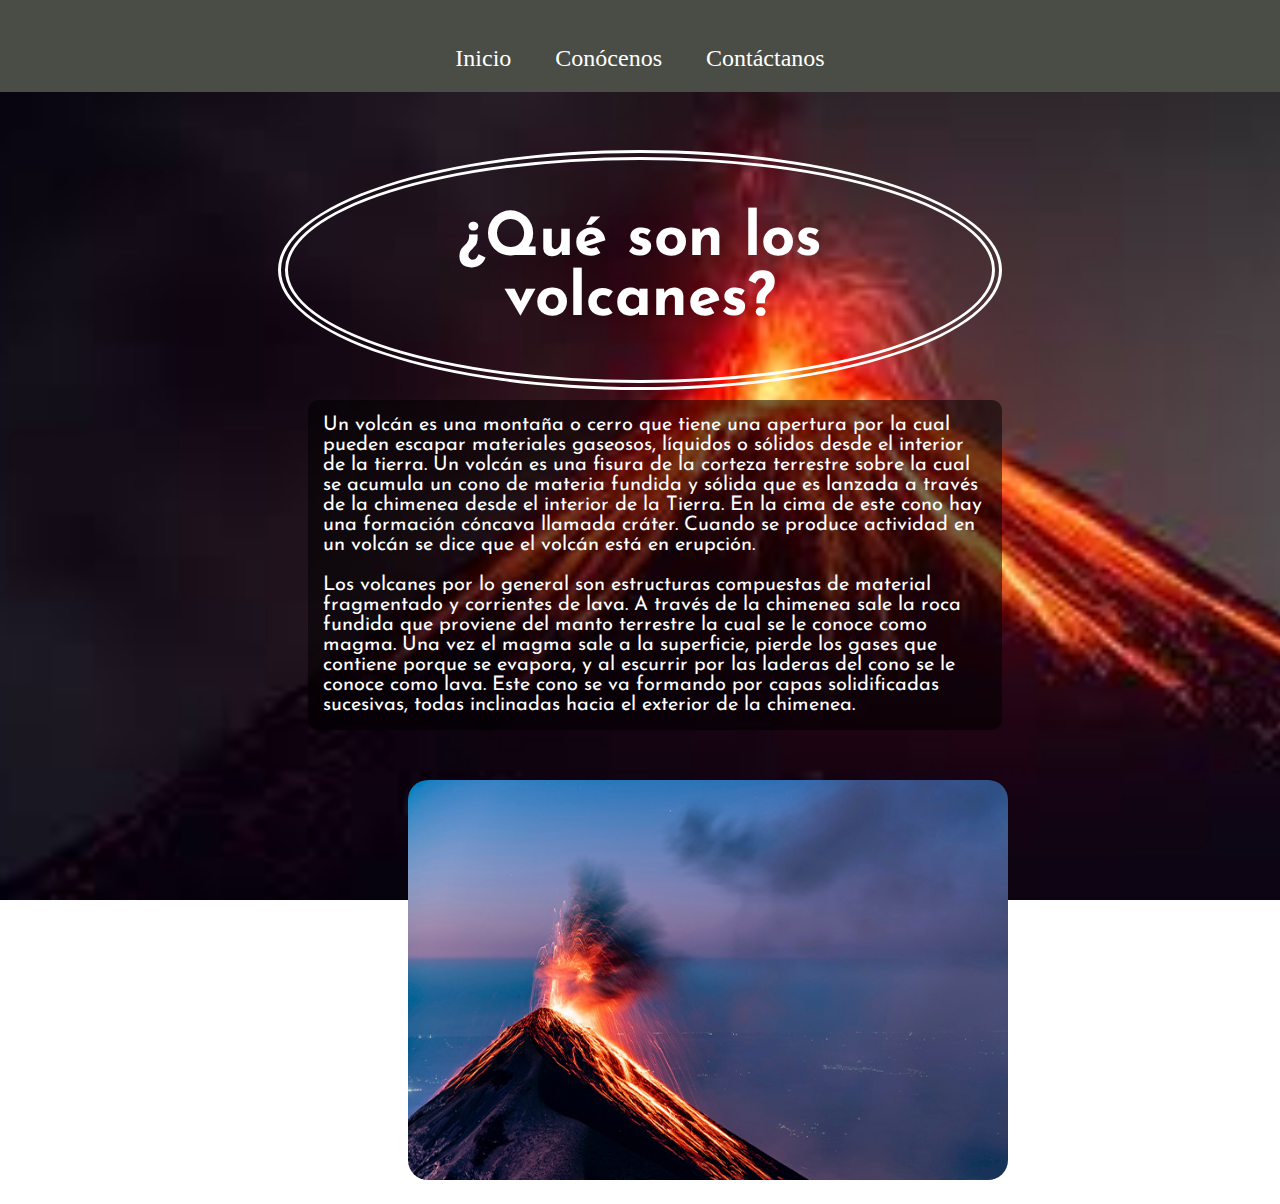
<file: index.html>
<!DOCTYPE html>
<html lang="es">
<head>
    <meta charset="UTF-8">
    <meta http-equiv="X-UA-Compatible" content="IE=edge">
    <meta name="viewport" content="width=device-width, initial-scale=1.0">
   <link rel="stylesheet" href="./styles/style.css">
    <title>Página tributo</title>
</head>
<body>

    <nav>
        <ul>
            <li><a href="index.html">Inicio</a></li>
            <li><a href="#">Conócenos</a></li>
            <li><a href="contacto.html">Contáctanos</a></li>
        </ul>
    </nav>

    <header id="cabecera">
        <div class="contenedor">
            <div class="contenedor-titulo">
                <h1>¿Qué son los volcanes?</h1>
                <p>Un volcán es una montaña o cerro que tiene una apertura por la cual pueden escapar materiales gaseosos, líquidos o sólidos desde el interior de la tierra. Un volcán es una fisura de la corteza terrestre sobre la cual se acumula un cono de materia fundida y sólida que es lanzada a través de la chimenea desde el interior de la Tierra. En la cima de este cono hay una formación cóncava llamada cráter. Cuando se produce actividad en un volcán se dice que el volcán está en erupción. <br> <br>
                    Los volcanes por lo general son estructuras compuestas de material fragmentado y corrientes de lava. A través de la chimenea sale la roca fundida que proviene del manto terrestre la cual se le conoce como magma. Una vez el magma sale a la superficie, pierde los gases que contiene porque se evapora, y al escurrir por las laderas del cono se le conoce como lava. Este cono se va formando por capas solidificadas sucesivas, todas inclinadas hacia el exterior de la chimenea.
                </p>
                <img src="images/volcanes.jpg" alt="" id="volcan2">
            </div>
        </div>
    </header>
</body>
</html>
</file>
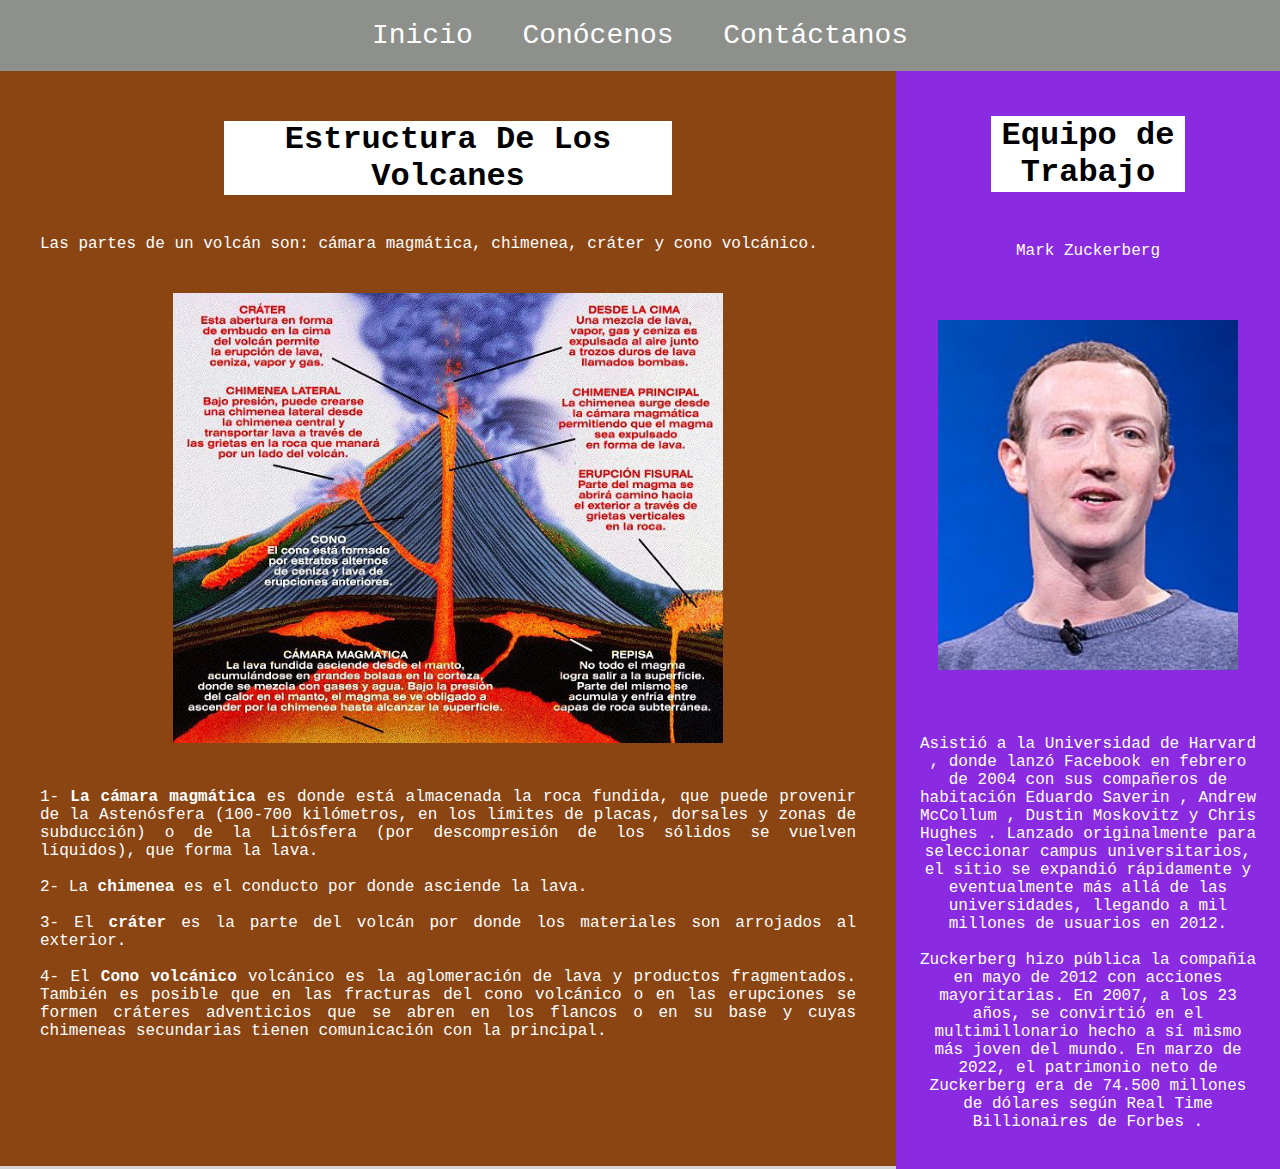
<file: contacto.html>
<!DOCTYPE html>
<html lang="es">
<head>
    <meta charset="UTF-8">
    <meta http-equiv="X-UA-Compatible" content="IE=edge">
    <meta name="viewport" content="width=device-width, initial-scale=1.0">
    <link rel="stylesheet" href="./styles/contacto.css">
    <title>Contáctenos</title>
</head>
<body>
    <div class="container">
        <nav>
            <ul>
                <li><a href="index.html">Inicio</a></li>
                <li><a href="#">Conócenos</a></li>
                <li><a href="contacto.html">Contáctanos</a></li>
            </ul>
        </nav>
    </div>
    
    
    <main>
        <div class="section">
            <h1>Estructura De Los Volcanes</h1>
            <p>Las partes de un volcán son: cámara magmática, chimenea, cráter y cono volcánico.</p>
            <img src="images/estructura-de-un-volcan-2.jpg" alt="">
            <p>1- <strong>La cámara magmática</strong>  es donde está almacenada la roca fundida, que puede provenir de la Astenósfera (100-700 kilómetros, en los límites de placas, dorsales y zonas de subducción) o de la Litósfera (por descompresión de los sólidos se vuelven líquidos), que forma la lava.<br><br>

                2- La <strong>chimenea </strong>  es el conducto por donde asciende la lava.<br><br>
                
                3- El <strong> cráter </strong> es la parte del volcán por donde los materiales son arrojados al exterior.<br><br>
                
                4- El  <strong> Cono volcánico</strong> volcánico es la aglomeración de lava y productos fragmentados. También es posible que en las fracturas del cono volcánico o en las erupciones se formen cráteres adventicios que se abren en los flancos o en su base y cuyas chimeneas secundarias tienen comunicación con la principal.</p><br><br>
        </div>
        <div class="aside">
            <h1>Equipo de Trabajo</h1>
            <p class="nombre">Mark Zuckerberg</p>
            <img src="images/hombre.jpg" alt="">
            <p>Asistió a la Universidad de Harvard , donde lanzó Facebook en febrero de 2004 con sus compañeros de habitación Eduardo Saverin , Andrew McCollum , Dustin Moskovitz y Chris Hughes . Lanzado originalmente para seleccionar campus universitarios, el sitio se expandió rápidamente y eventualmente más allá de las universidades, llegando a mil millones de usuarios en 2012. <br><br>
                Zuckerberg hizo pública la compañía en mayo de 2012 con acciones mayoritarias. En 2007, a los 23 años, se convirtió en el multimillonario hecho a sí mismo más joven del mundo. En marzo de 2022, el patrimonio neto de Zuckerberg era de 74.500 millones de dólares según Real Time Billionaires de Forbes .</p><br>
        </div>
    </main>
    
</body>
</html>
</file>
<file: styles/style.css>
@import url('https://fonts.googleapis.com/css2?family=Josefin+Sans:wght@100&display=swap');

*{
    margin: 0;
    padding: 0;
}

header{
    background: url('../images/Header_fondo.jpg');
    background-repeat: no-repeat;
    background-size: cover;
    background-position: center;
    width: 100%;
    height: 100vh;
}

.contenedor{
    width: 80%;
    margin: 0 auto;
}

.contenedor-titulo{
   height: 100vh;
   display: block;
   padding: 150px;
   /* justify-content: center; */
   /* align-items: center; */
}

.contenedor-titulo h1{
    font-size: 48px;
    color: white;
    border: 10px double white;
    border-radius: 160%;
    text-align: center;
    padding: 50px;
    font-family: 'Josefin Sans', sans-serif;
    font-size: 60px;
}
.contenedor-titulo p{
    color: white;
    margin-top: 10px;
    margin-left: 30px;
    margin-bottom: 30px;
    font-size: 20px;
    padding: 15px;
    background-color: rgba(0, 0, 0, 0.534);
    border-radius: 10px;
    font-family: 'Josefin Sans', sans-serif;

}

nav{
    position: fixed;
    width: 100%;
    background-color: rgb(74, 77, 70, 1);
}

nav ul{
    text-align: center;
    list-style: none;
    margin-top: 25px;;
}

nav ul li{
    display: inline-block;
    padding: 20px;
}

nav ul li a{
    text-decoration: none;
    color: white;
    font-size: 24px;
}

nav ul li a:hover{
  font-size: 40px;
  border-bottom: 2px solid red;
}

img{
    width:50px;
}
#volcan2{
    width: 600px;
    display: inline;
    margin-left: 130px;
    margin-right: 30px;
    margin-top: 20px;
    margin-bottom: 20px;
    border-radius: 20px;
}
</file>
<file: styles/contacto.css>
*{
    margin: 0;
    padding: 0;
}
body {
    background-color: lightgrey;
    text-align: center;
    font-family: 'Courier New', Courier, monospace;
}


nav{
    /* margin-bottom: 10px; */
    /* position: fixed; */
    width: 100%;
    background-color: rgb(74, 77, 70, 0.5);
    /* padding: 2px; */
}

nav ul{
    text-align: center;
    list-style: none;
}

nav ul li{
    display: inline-block;
    padding: 20px;
}


nav ul li a{
    text-decoration: none;
    color: white;
    font-size: 28px;

}

nav ul li a:hover{
  /* font-size: 32px; */
  border-bottom: 2px solid red;
  /* transform: translateY(20);
    transition: .3s; */
 
}

.section{
    margin: auto;
    padding: 50px 0;
    width: 70%;
    float: left;
    height: 100%;
    background-color: saddlebrown;
}
.section h1{
    background-color: white;
    width: 50%;
    margin-left: auto;
    margin-right: auto;
    /* margin-bottom: 10px; */
}
.section p{
    color: white;
    margin-bottom: 10px;
    padding: 20px;
    margin: 20px;
    text-align: justify;
}
.section img{
    width: 550px;
    height: 450px;
}
.aside{
    /* padding: 20px; */
    /* float: right; */
    background-color: blueviolet;
    width: 30%;
    height: 100%;
    display: inline-block;

}
.aside h1{
    background-color: white;
    margin: 45px 0;
    padding: 1px;
    width: 50%;
    text-align: center;
    margin-left: auto;
    margin-right: auto;       
}

.aside img{
    width: 300px;
    height: 350px;
    padding: 40px;
}
.nombre{
    text-align: center;
}
.aside p{
    color: white;
    /* margin-bottom: 10px; */
    padding: 5px;
    margin: 15px;
    text-align: center;
}
</file>
